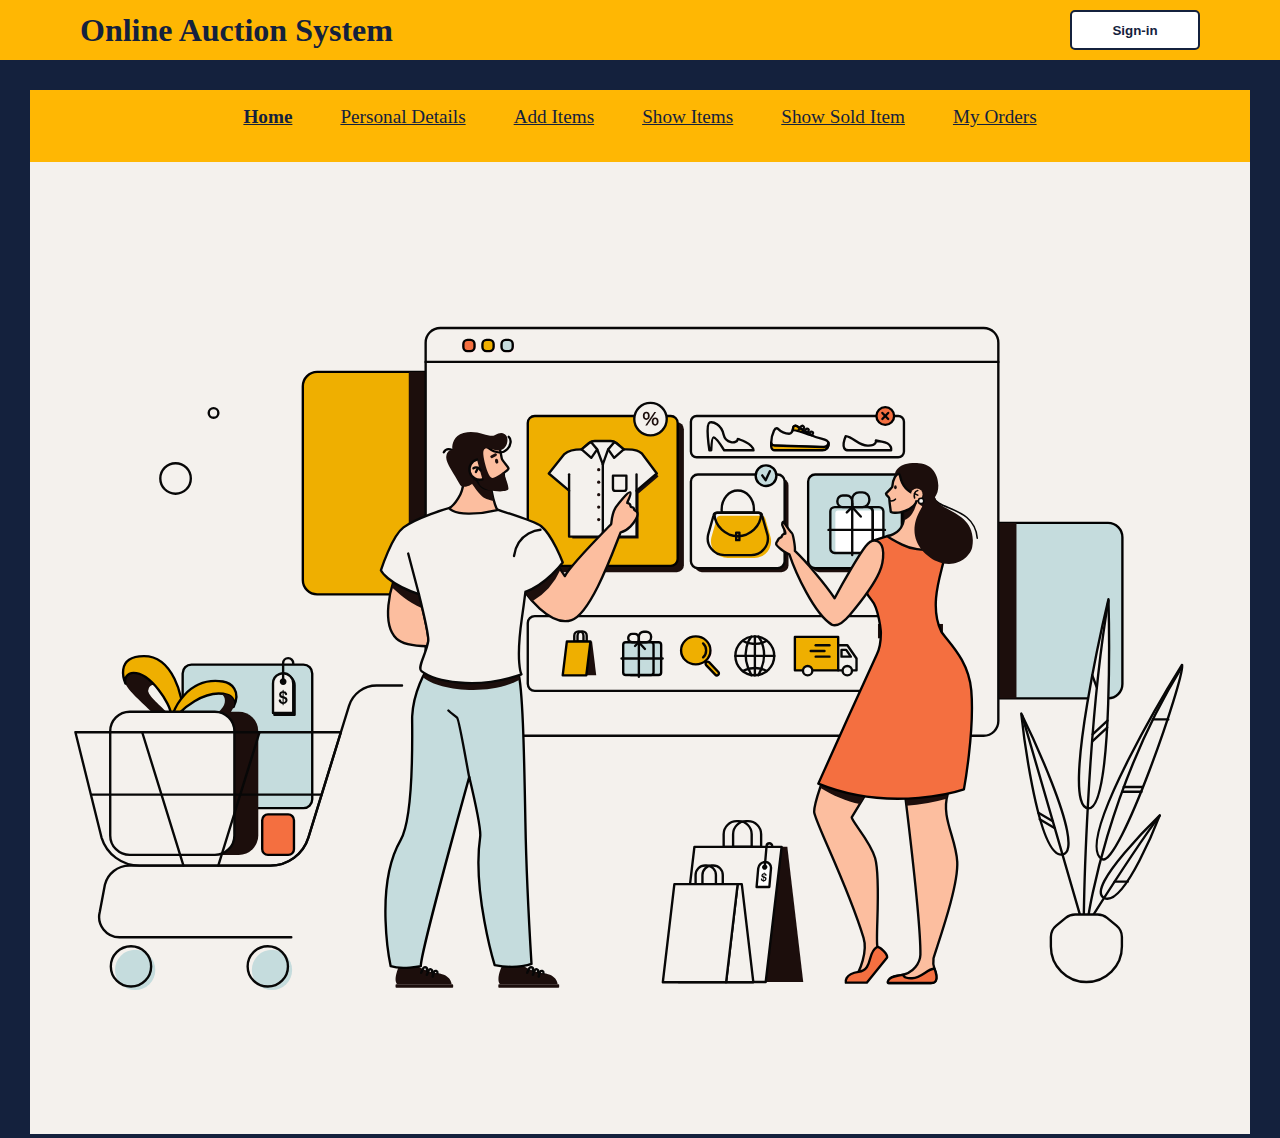
<file: index.html>
<!DOCTYPE html>
<html lang="en">
<head>
    <meta charset="UTF-8">
    <meta http-equiv="X-UA-Compatible" content="IE=edge">
    <meta name="viewport" content="width=device-width, initial-scale=1.0">
    <title>Secure Online Auction System</title>
    
    <link href="https://cdn.jsdelivr.net/npm/bootstrap@5.1.1/dist/css/bootstrap.min.css" rel="stylesheet" integrity="sha384-F3w7mX95PdgyTmZZMECAngseQB83DfGTowi0iMjiWaeVhAn4FJkqJByhZMI3AhiU" crossorigin="anonymous">
    
    <link rel="stylesheet" href="style.css">
</head>
<body>
    <nav class="navigation">
        <h1>Online Auction System</h1>
        <button class="css-button-sliding-to-left--rose">Sign-in</button>
    </nav>
    <div class="main">
        <section class="innerBar">
            <ul class="bar-pills">
                <li class="list-item-inline">
                    <a class="link link-active" href="/">Home</a>
                </li>
                <li class="list-item-inline">
                    <a class="link " href="personal_Details.html">Personal Details</a>
                </li>
                <li class="list-item-inline">
                    <a class="link" href="add_items.html">Add Items</a>
                </li>
                <li class="list-item-inline">
                    <a class="link" href="show_Items.html">Show Items</a>
                </li>
                <li class="list-item-inline">
                    <a class="link" href="show_Sold_Item.html">Show Sold Item</a>
                </li>
                <li class="list-item-inline">
                    <a class="link" href="my_Order.html">My&nbsp;Orders</a>
                </li>
            </ul>
        </section>
        <div class="img">
            <img src="DrawKit-Vector-Illustration-ecommerce-01.svg" alt="hello">
        </div>
    </div>
    <script src="main.js"></script>
</body>
</html>
</file>
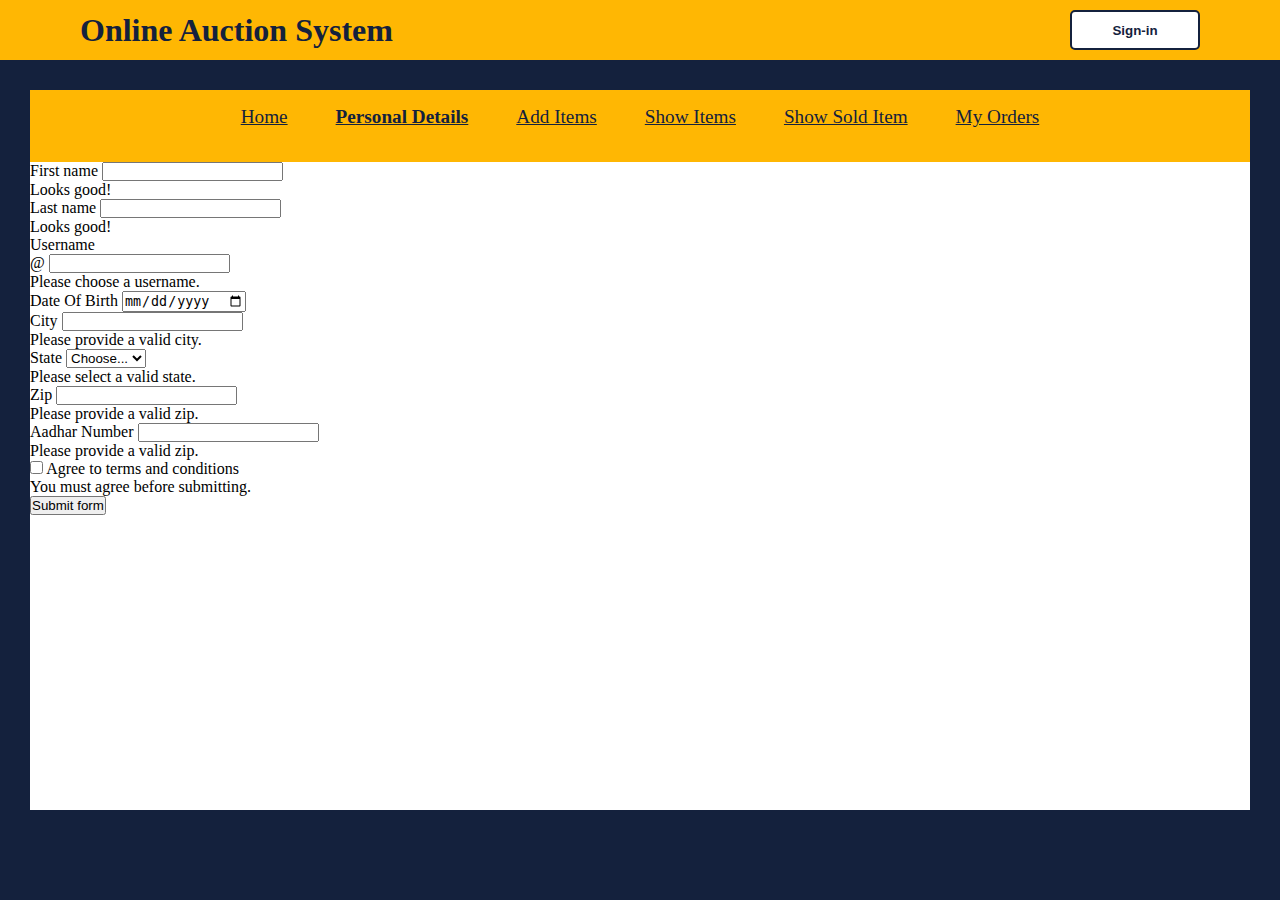
<file: personal_Details.html>
<!DOCTYPE html>
<html lang="en">
<head>
    <meta charset="UTF-8">
    <meta http-equiv="X-UA-Compatible" content="IE=edge">
    <meta name="viewport" content="width=device-width, initial-scale=1.0">
    <title>Secure Online Auction System</title>
    
    <link href="https://cdn.jsdelivr.net/npm/bootstrap@5.1.1/dist/css/bootstrap.min.css" rel="stylesheet" integrity="sha384-F3w7mX95PdgyTmZZMECAngseQB83DfGTowi0iMjiWaeVhAn4FJkqJByhZMI3AhiU" crossorigin="anonymous">
    <link rel="stylesheet" href="style.css">
</head>
<body>
    <nav class="navigation">
        <h1>Online Auction System</h1>
        <button class="css-button-sliding-to-left--rose">Sign-in</button>
    </nav>
    <div class="main">
        <section class="innerBar">
            <ul class="bar-pills">
                <li class="list-item-inline">
                    <a class="link " href="/">Home</a>
                </li>
                <li class="list-item-inline">
                    <a class="link link-active" href="personal_Details.html">Personal Details</a>
                </li>
                <li class="list-item-inline">
                    <a class="link " href="add_items.html">Add Items</a>
                </li>
                <li class="list-item-inline">
                    <a class="link" href="show_Items.html">Show Items</a>
                </li>
                <li class="list-item-inline">
                    <a class="link" href="show_Sold_Item.html">Show Sold Item</a>
                </li>
                <li class="list-item-inline">
                    <a class="link" href="my_Order.html">My&nbsp;Orders</a>
                </li>
            </ul>
        </section>
        <div class="personalDetails">
            <form class="row g-3 needs-validation" novalidate>
                <div class="col-md-4">
                  <label for="validationCustom01" class="form-label">First name</label>
                  <input type="text" class="form-control" id="validationCustom01" value="" required>
                  <div class="valid-feedback">
                    Looks good!
                  </div>
                </div>
                <div class="col-md-4">
                  <label for="validationCustom02" class="form-label">Last name</label>
                  <input type="text" class="form-control" id="validationCustom02" value="" required>
                  <div class="valid-feedback">
                    Looks good!
                  </div>
                </div>
                <div class="col-md-4">
                  <label for="validationCustomUsername" class="form-label">Username</label>
                  <div class="input-group has-validation">
                    <span class="input-group-text" id="inputGroupPrepend">@</span>
                    <input type="text" class="form-control" id="validationCustomUsername" aria-describedby="inputGroupPrepend" required>
                    <div class="invalid-feedback">
                      Please choose a username.
                    </div>
                  </div>
                </div>
                <div class="col-md-3">
                    <label for="validationCustom05" class="form-label">Date Of Birth</label>
                    <input type="date" class="form-control" id="validationCustom05" required>
                  </div>
                <div class="col-md-6">
                  <label for="validationCustom03" class="form-label">City</label>
                  <input type="text" class="form-control" id="validationCustom03" required>
                  <div class="invalid-feedback">
                    Please provide a valid city.
                  </div>
                </div>
                <div class="col-md-3">
                  <label for="validationCustom04" class="form-label">State</label>
                  <select class="form-select" id="validationCustom04" required>
                    <option selected disabled value="">Choose...</option>
                    <option>...</option>
                  </select>
                  <div class="invalid-feedback">
                    Please select a valid state.
                  </div>
                </div>
                <div class="col-md-4">
                  <label for="validationCustom05" class="form-label">Zip</label>
                  <input type="text" class="form-control" id="validationCustom05" required>
                  <div class="invalid-feedback">
                    Please provide a valid zip.
                  </div>
                </div>
                <div class="col-md-4">
                    <label for="validationCustom05" class="form-label">Aadhar Number</label>
                    <input type="password" class="form-control" id="validationCustom05" required>
                    <div class="invalid-feedback">
                      Please provide a valid zip.
                    </div>
                  </div>
                <div class="col-12">
                  <div class="form-check">
                    <input class="form-check-input" type="checkbox" value="" id="invalidCheck" required>
                    <label class="form-check-label" for="invalidCheck">
                      Agree to terms and conditions
                    </label>
                    <div class="invalid-feedback">
                      You must agree before submitting.
                    </div>
                  </div>
                </div>
                <div class="col-12">
                  <button class="btn btn-primary mybtn-primary" type="submit">Submit form</button>
                </div>
              </form>
        </div>
    </div>
    <script src="main.js"></script>
</body>
</html>
</file>
<file: style.css>
*{
    margin: 0px;
    padding: 0px;
    list-style: none;
}

body{
    background-color: #14213d;
}

.navigation{
    padding: 10px 80px;
    background-color: #ffb703;
    display: flex;
    justify-content: space-between;
    align-items: center;
}

.navigation h1{
    color: #14213d;
}

.css-button-sliding-to-left--rose {
    min-width: 130px;
    height: 40px;
    color: #fff;
    padding: 5px 10px;
    font-weight: bold;
    cursor: pointer;
    transition: all 0.3s ease;
    position: relative;
    display: inline-block;
    outline: none;
    border-radius: 5px;
    z-index: 0;
    background: #fff;
    overflow: hidden;
    border: 2px solid #14213d;
    color: #14213d;
  }
.css-button-sliding-to-left--rose:hover {
    color: #fff;
  }
.css-button-sliding-to-left--rose:hover:after {
    width: 100%;
  }
.css-button-sliding-to-left--rose:after {
    content: "";
    position: absolute;
    z-index: -1;
    transition: all 0.3s ease;
    left: 0;
    top: 0;
    width: 0;
    height: 100%;
    background: #03071E;
  }

.main{
    margin: 30px 30px;
    height: 80vh;
    background-color: #fff; 
}

.main .innerBar{
    /* align-items: center; */
    background-color: #ffb703;
    height: 8vh;
    
}

.main .innerBar .bar-pills {
    display: flex;
    justify-content: center;
}

.main .innerBar .bar-pills .list-item-inline {
    display: inline;
    padding: 0rem 0.5rem;
    margin: 1rem;
}

.main .innerBar .bar-pills .list-item-inline  .link {
    color:#14213d;
    font-size: larger;
}

.main .innerBar .bar-pills .list-item-inline  .link-active {
    font-weight: bold;
}

.main .img{
    /* max-width: 350px; */
    display: block;
    margin: auto;
}
</file>
